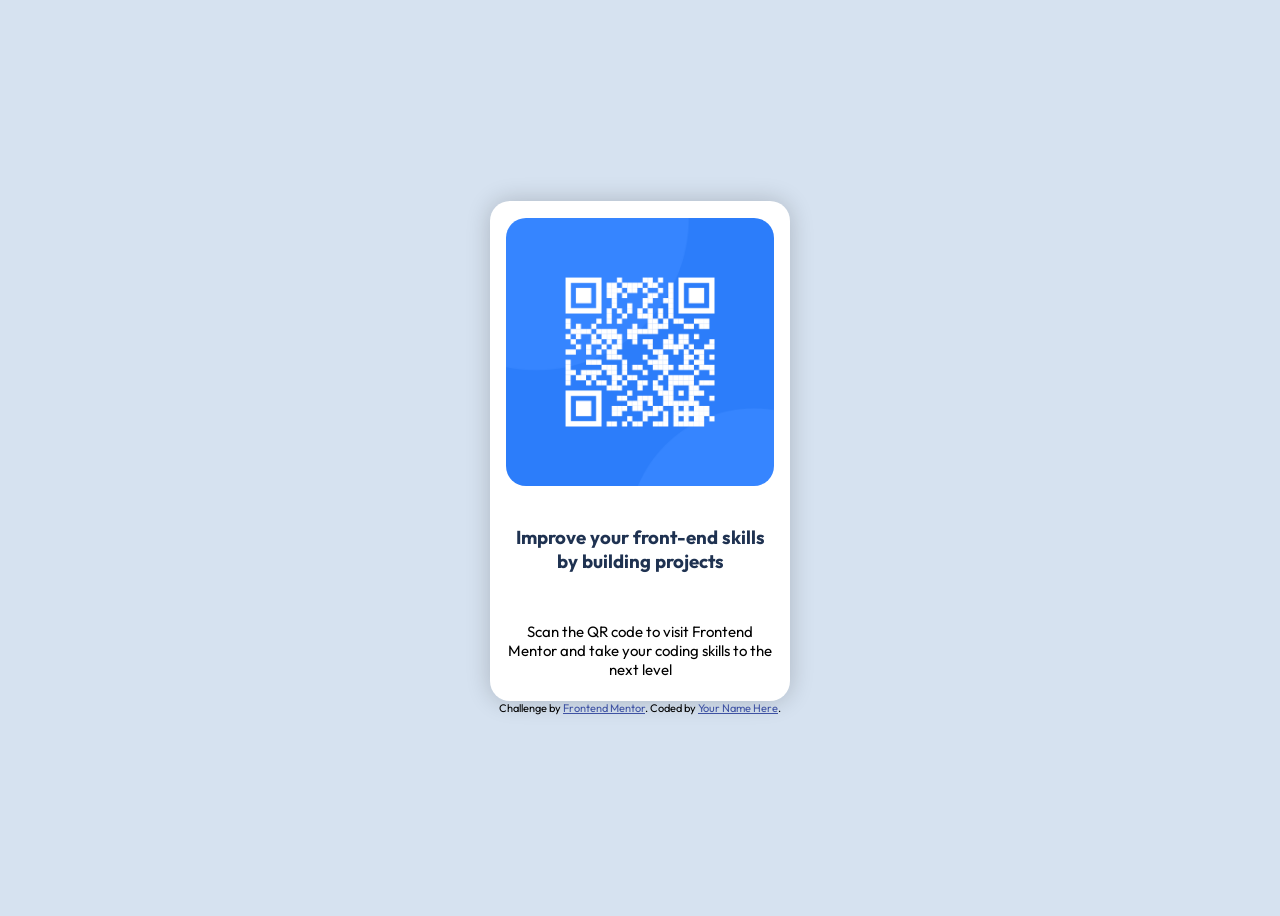
<file: qr-code-component-main/qr-code-component-main/index.html>
<!DOCTYPE html>
<html lang="en">
<head>
  <meta charset="UTF-8">
  <meta name="viewport" content="width=device-width, initial-scale=1.0"> <!-- displays site properly based on user's device -->
  <link rel="stylesheet" href="https://fonts.googleapis.com/css2?family=Outfit:wght@100..900&display=swap">
  <link rel="icon" type="image/png" sizes="32x32" href="./images/favicon-32x32.png">
  <link rel="stylesheet" href="qr.css">
  <title>Frontend Mentor | QR code component</title>

  <!-- Feel free to remove these styles or customise in your own stylesheet 👍 -->
  <style>
    .attribution { font-size: 0.6875rem; text-align: center; }
    .attribution a { color: hsl(228, 45%, 44%); }
  </style>
</head>
<body>
  
  <div class="container">
    <div class="img">
    <img src="../qr-code-component-main/images/image-qr-code.png" alt="">
  </div>
  <h3>Improve your front-end skills by building projects</h3>
<p class="desc">
  Scan the QR code to visit Frontend Mentor and take your coding skills to the next level
  </p>
</div>
  <footer class="attribution">
    Challenge by <a href="https://www.frontendmentor.io?ref=challenge">Frontend Mentor</a>. 
    Coded by <a href="#">Your Name Here</a>.
  </footer>
</body>
</html>
</file>
<file: qr-code-component-main/qr-code-component-main/qr.css>
*{
    font-family: "Outfit";
    box-sizing: border-box;
}
:root{
    --300:  hsl(212, 45%, 89%);
    --500: hsl(216, 15%, 48%);
    --900: hsl(218, 44%, 22%);
}
body{
    min-height: 100vh;
    background: var(--300);
    display: flex;
    justify-content: center;
    align-items: center;
    flex-direction: column;
   

}
.container{
    background-color: white;
    padding:1em;
    text-align: center;
    display: flex;
    flex-direction:column;
    justify-content:center;
    align-items: center;
    height:500px;
    width: 300px;
    border-radius: 20px;
    box-shadow: 0 0 25px rgba(0, 0, 0, 0.2);
    gap: 1em;
}

.img{
    box-sizing: border-box;
    border-radius: 20px;
    max-width: 100%;
}
img{
    border-radius: 20px;
    max-width: 100%;
    margin-top:10px
}
h3{
   
    color:var(--900);
}
.desc{
    font-size: 15px;

}
@media (min-width: 375px) {
  .container {grid-area: 1 / span 6;}
   img {grid-area: 2 / span 1;}
  .desc {grid-area: 2 / span 4;}
  h3 {grid-area: 3 / span 6;}
  footer {grid-area: 4 / span 6;}
}

@media (min-width: 768px) {
   .container {grid-area: 1 / span 6;}
   img {grid-area: 2 / span 1;}
  .desc {grid-area: 2 / span 4;}
  h3 {grid-area: 3 / span 6;}
  footer {grid-area: 4 / span 6;}
}
</file>
